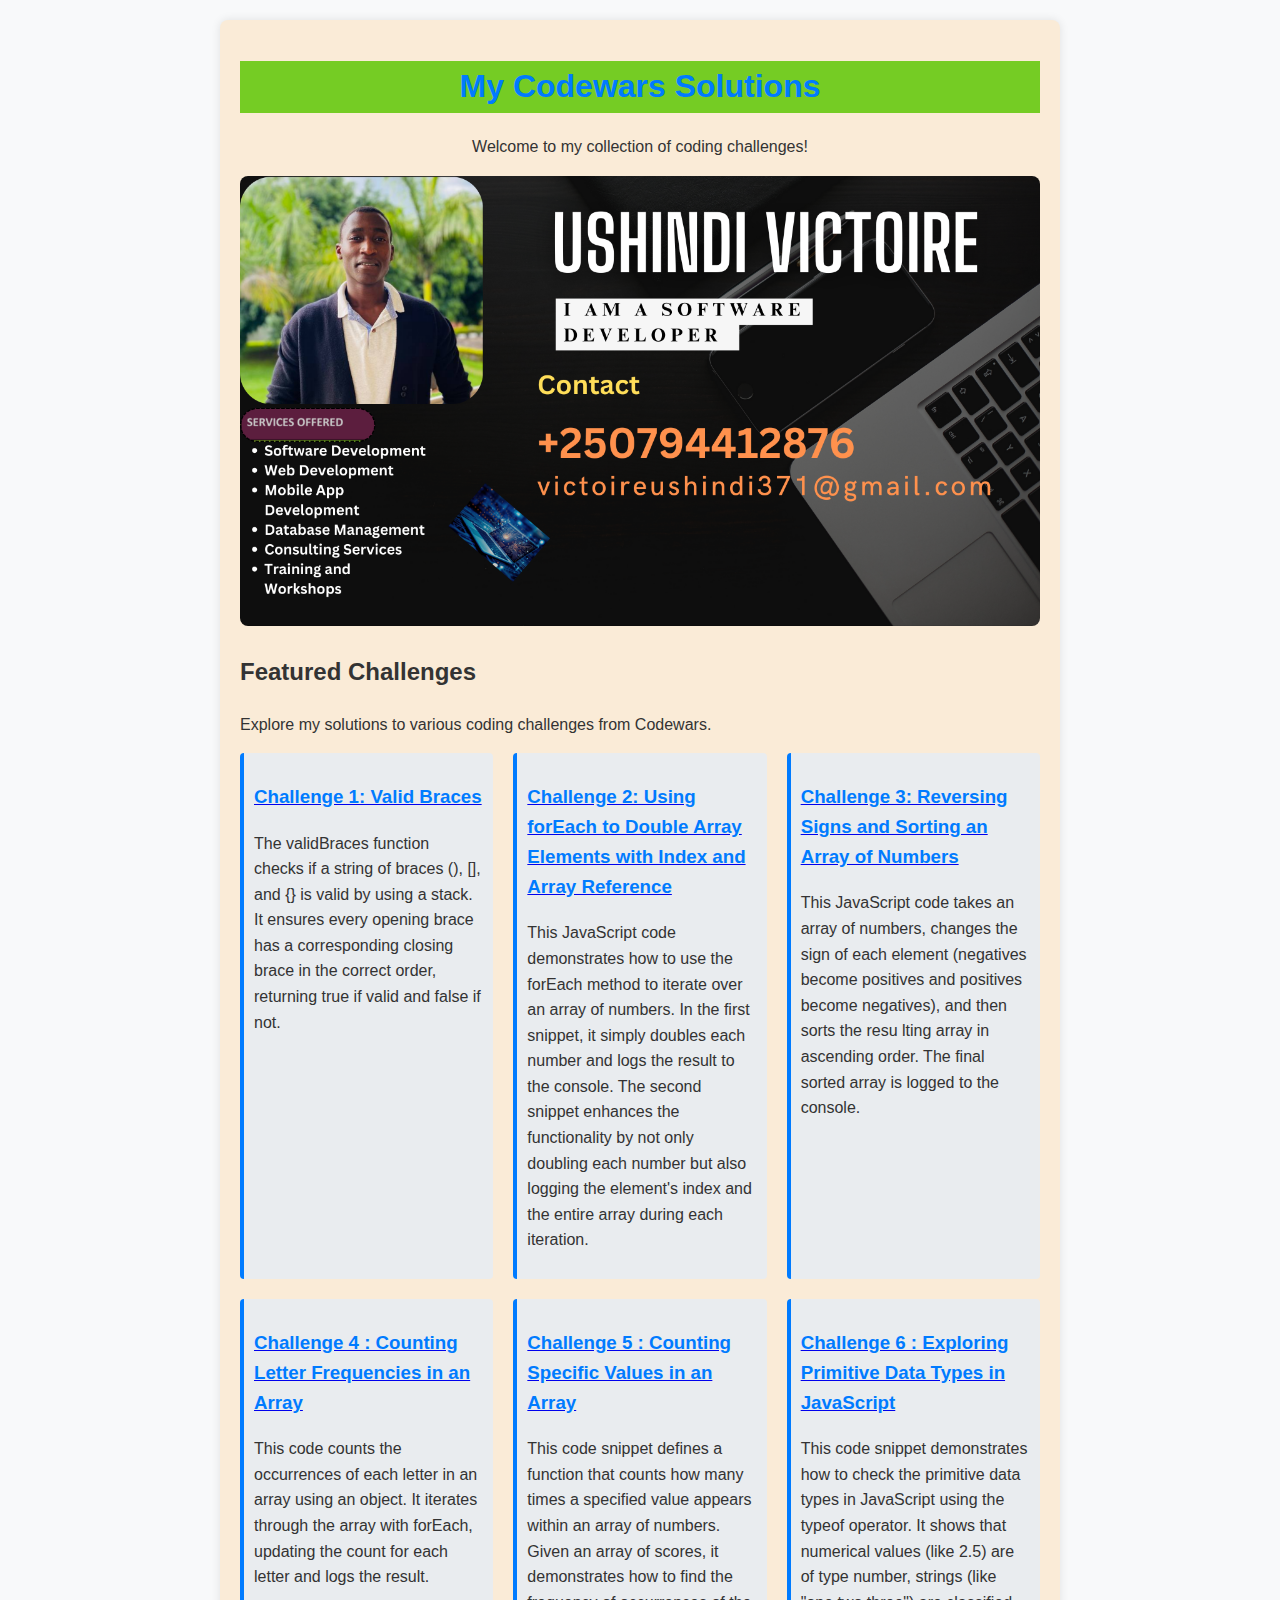
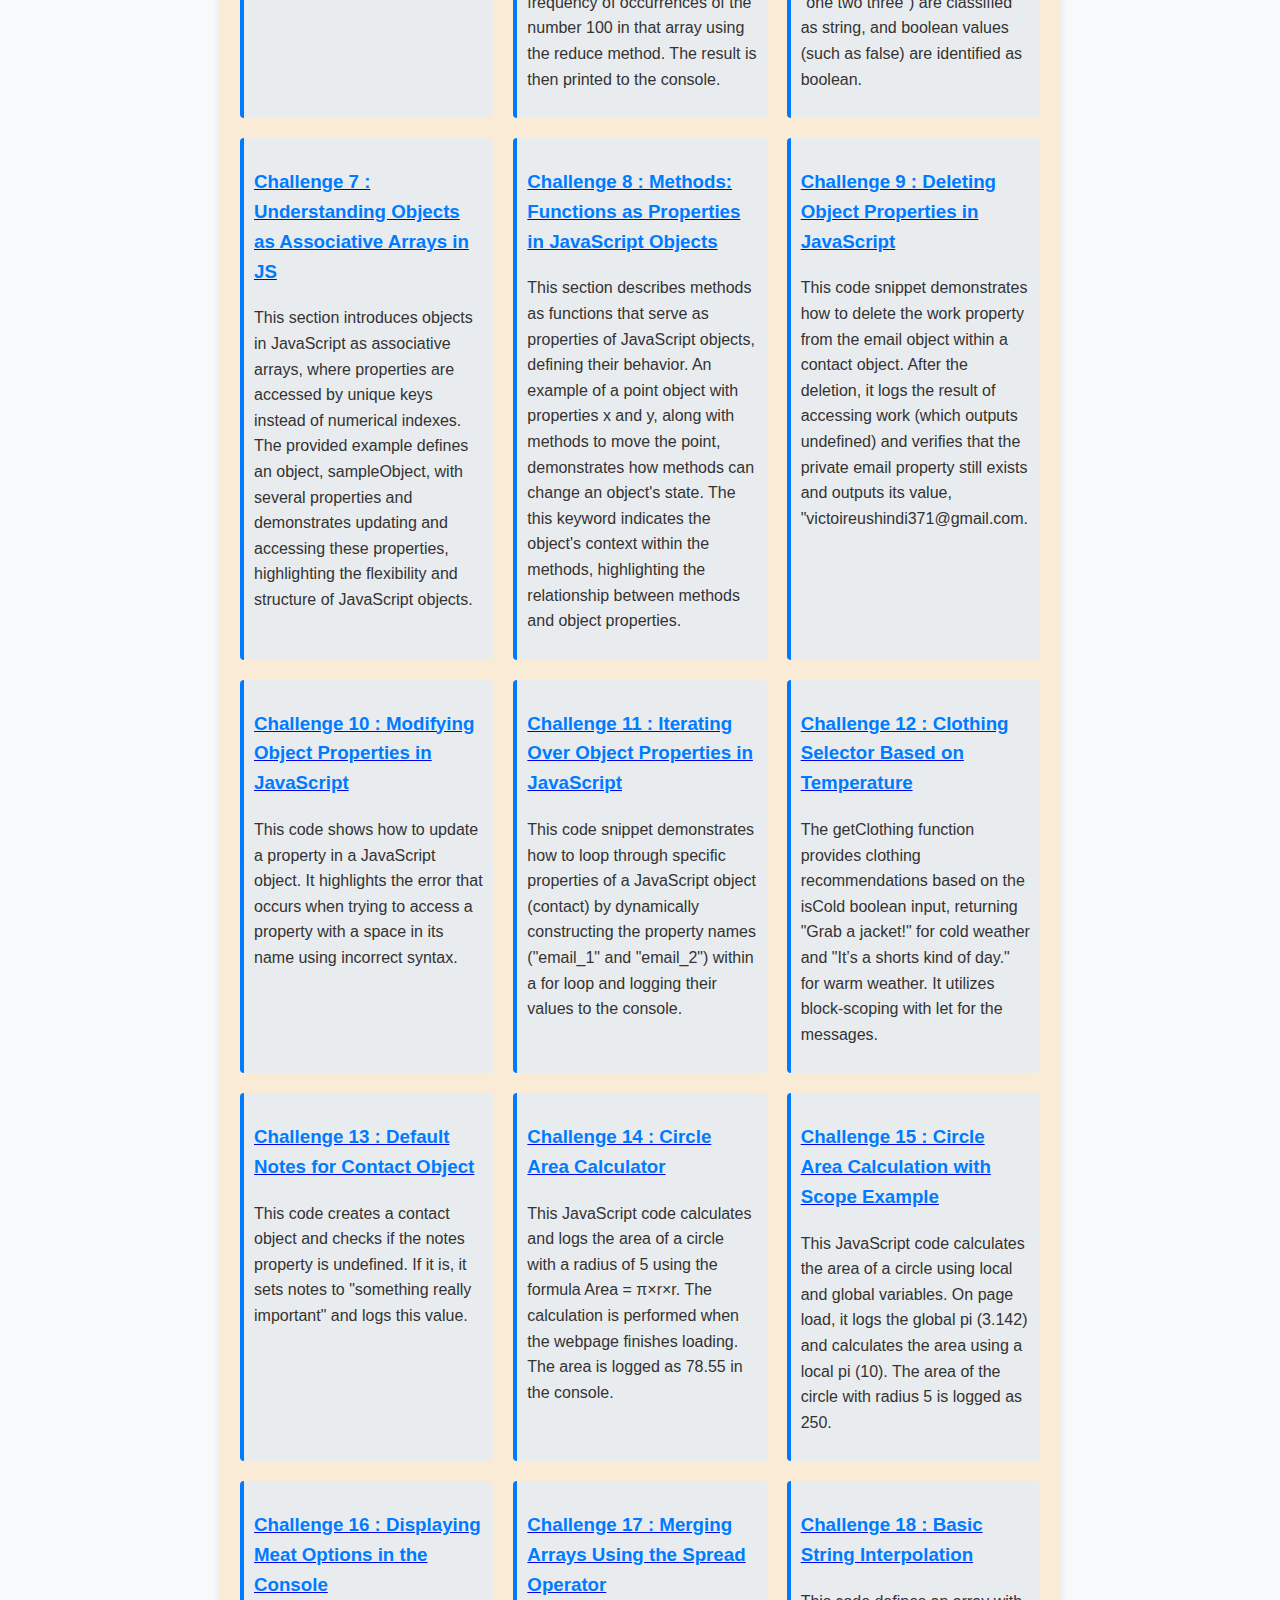
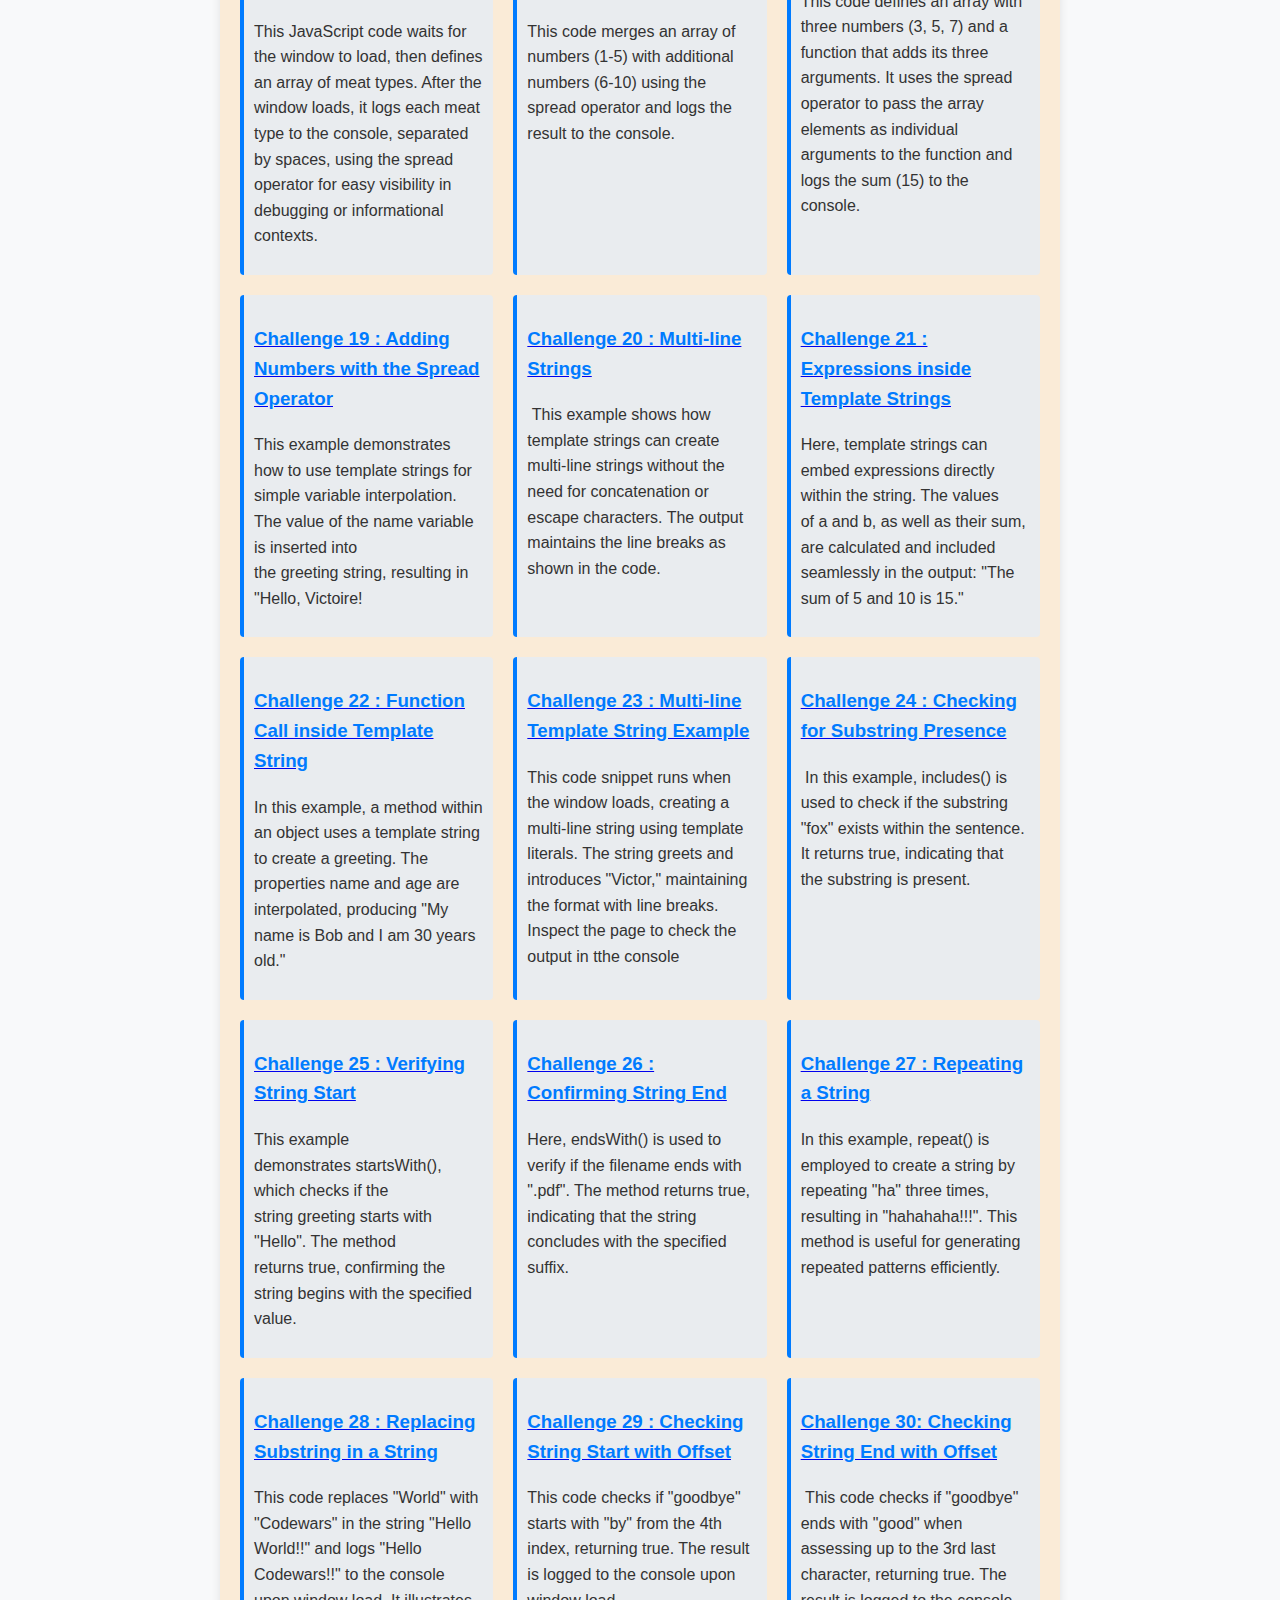
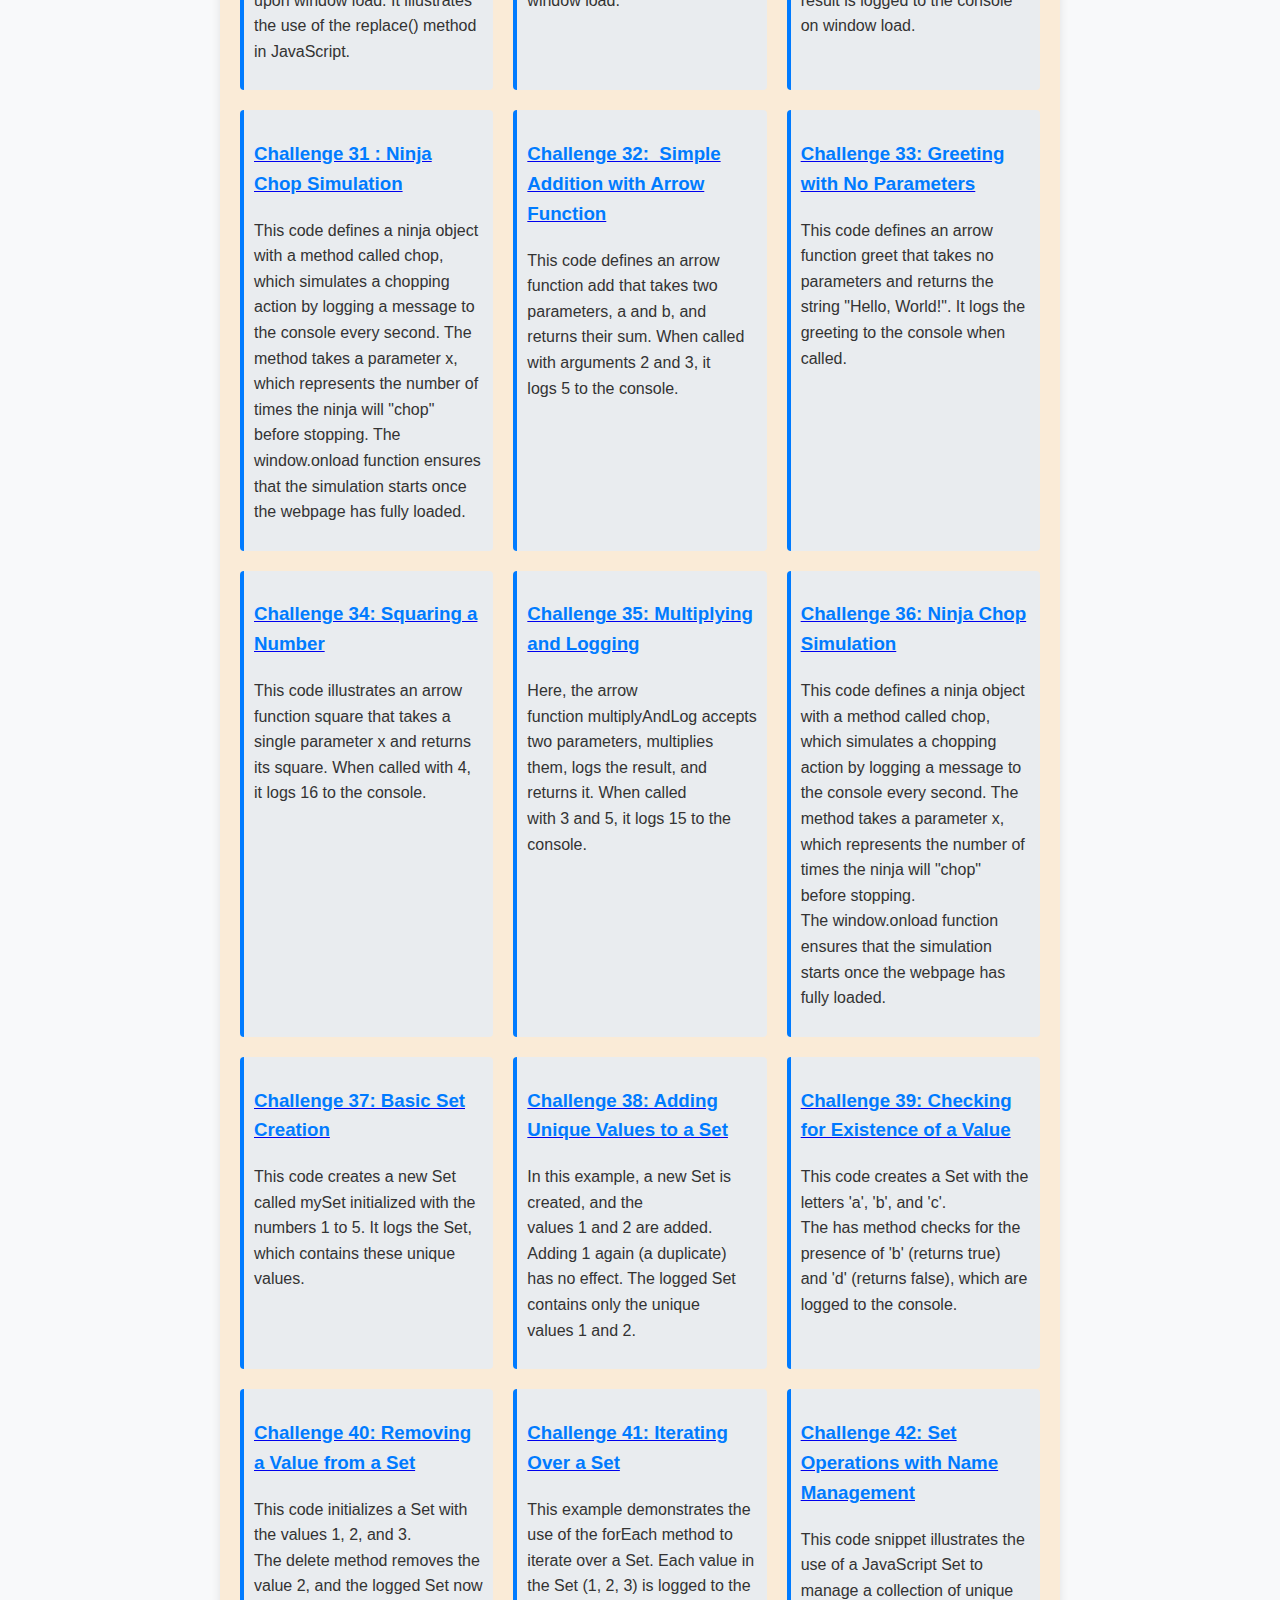
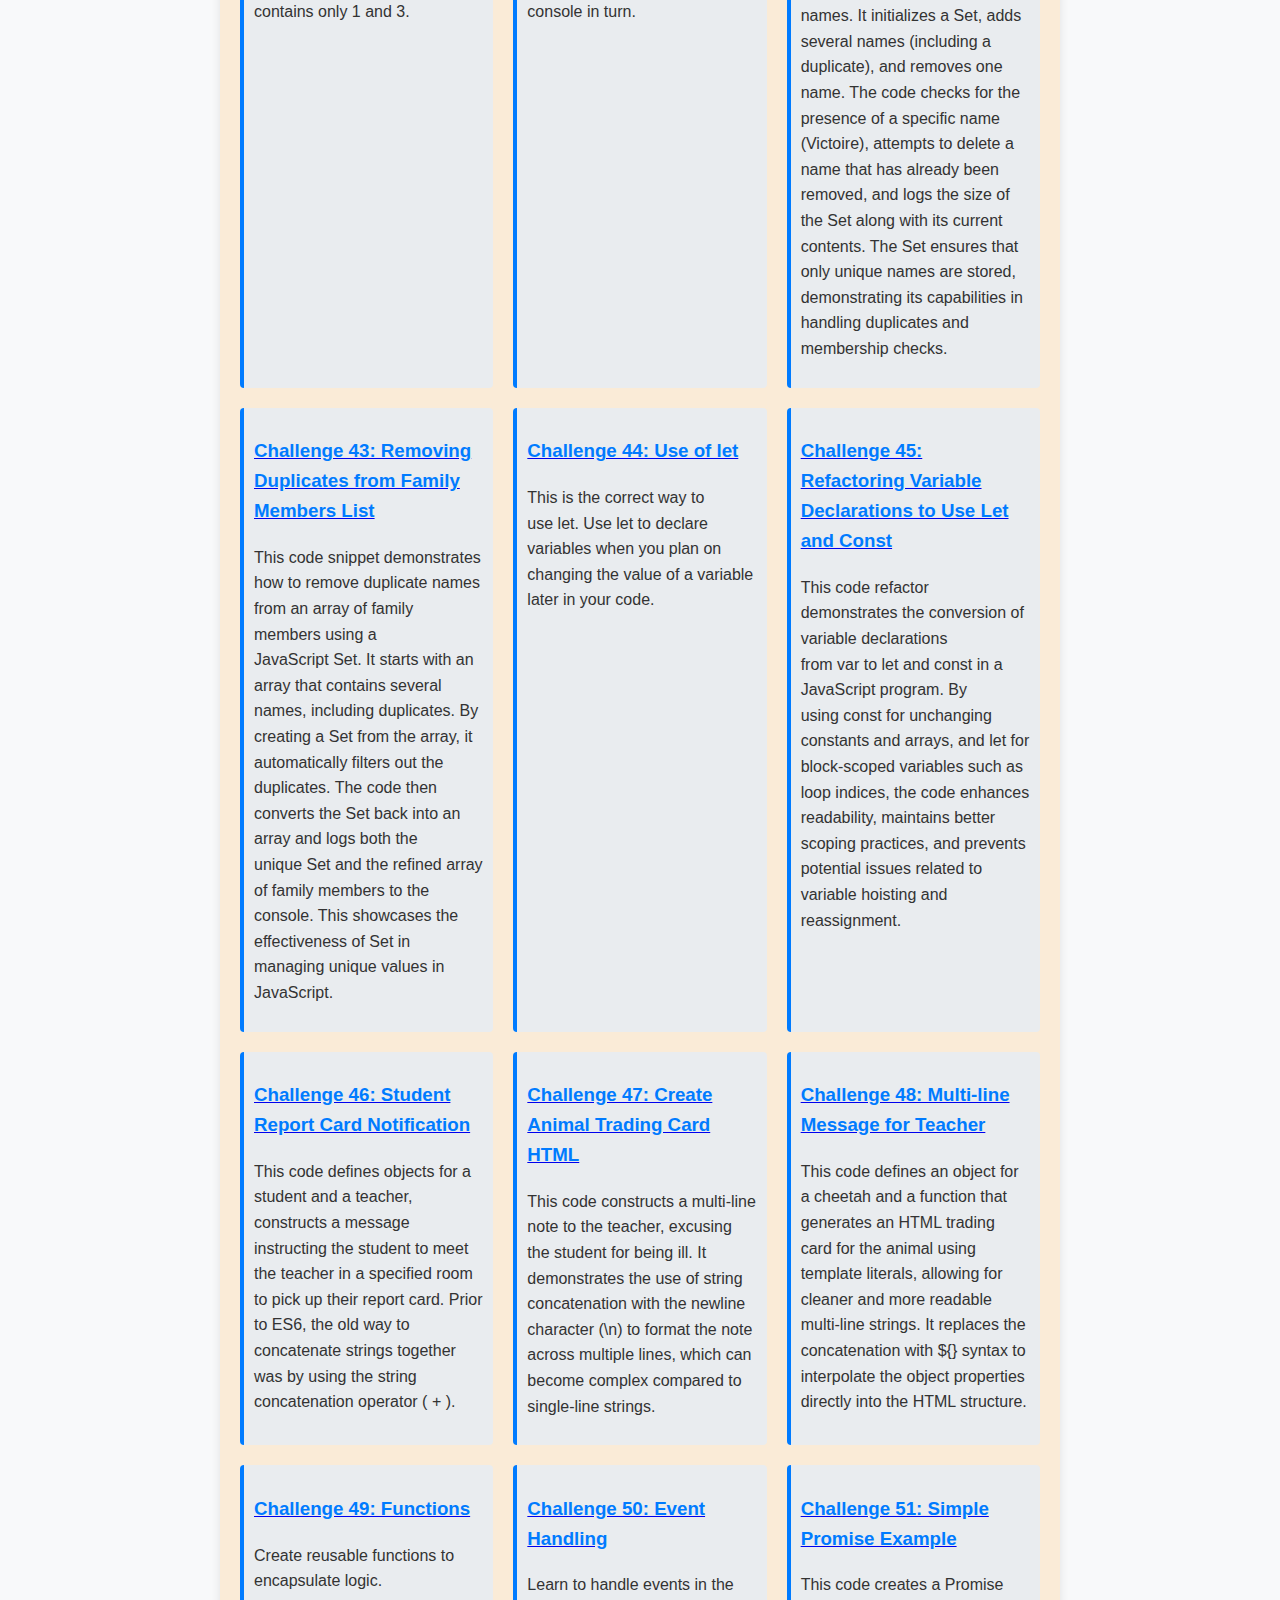
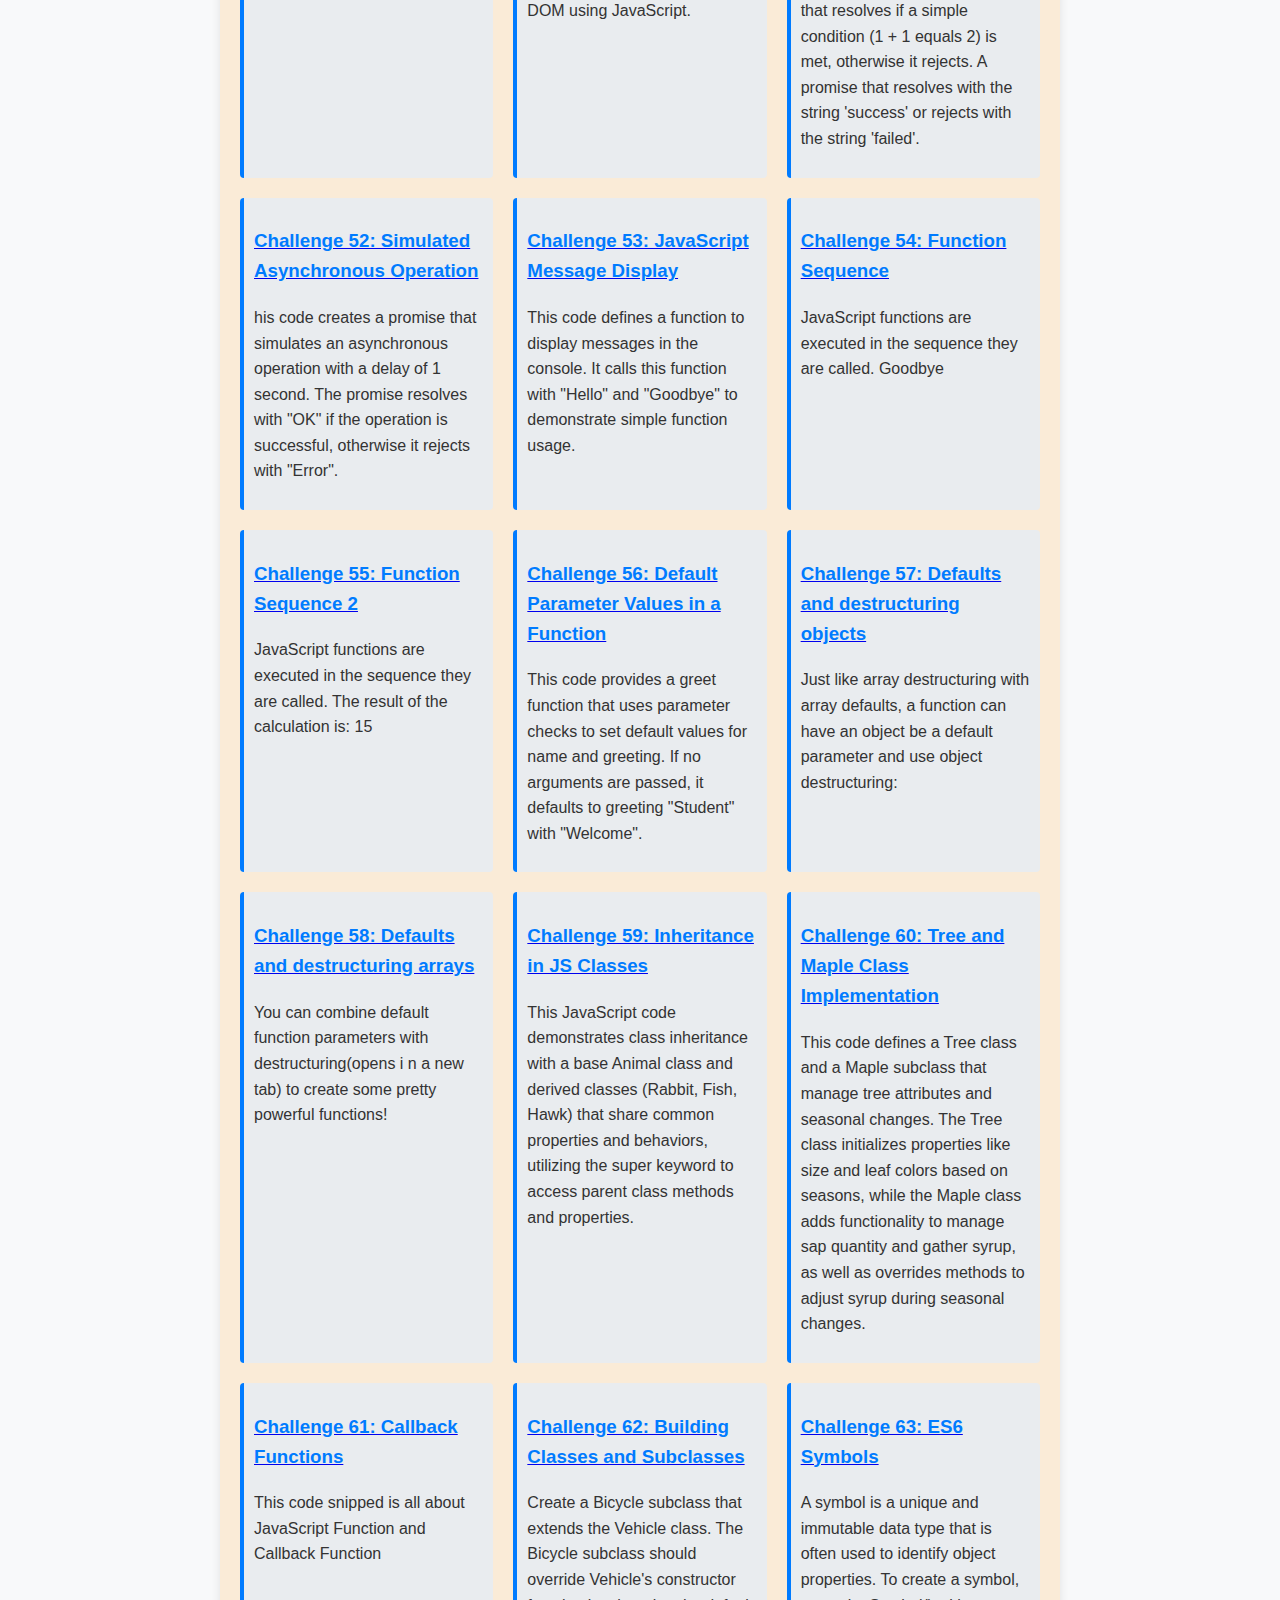
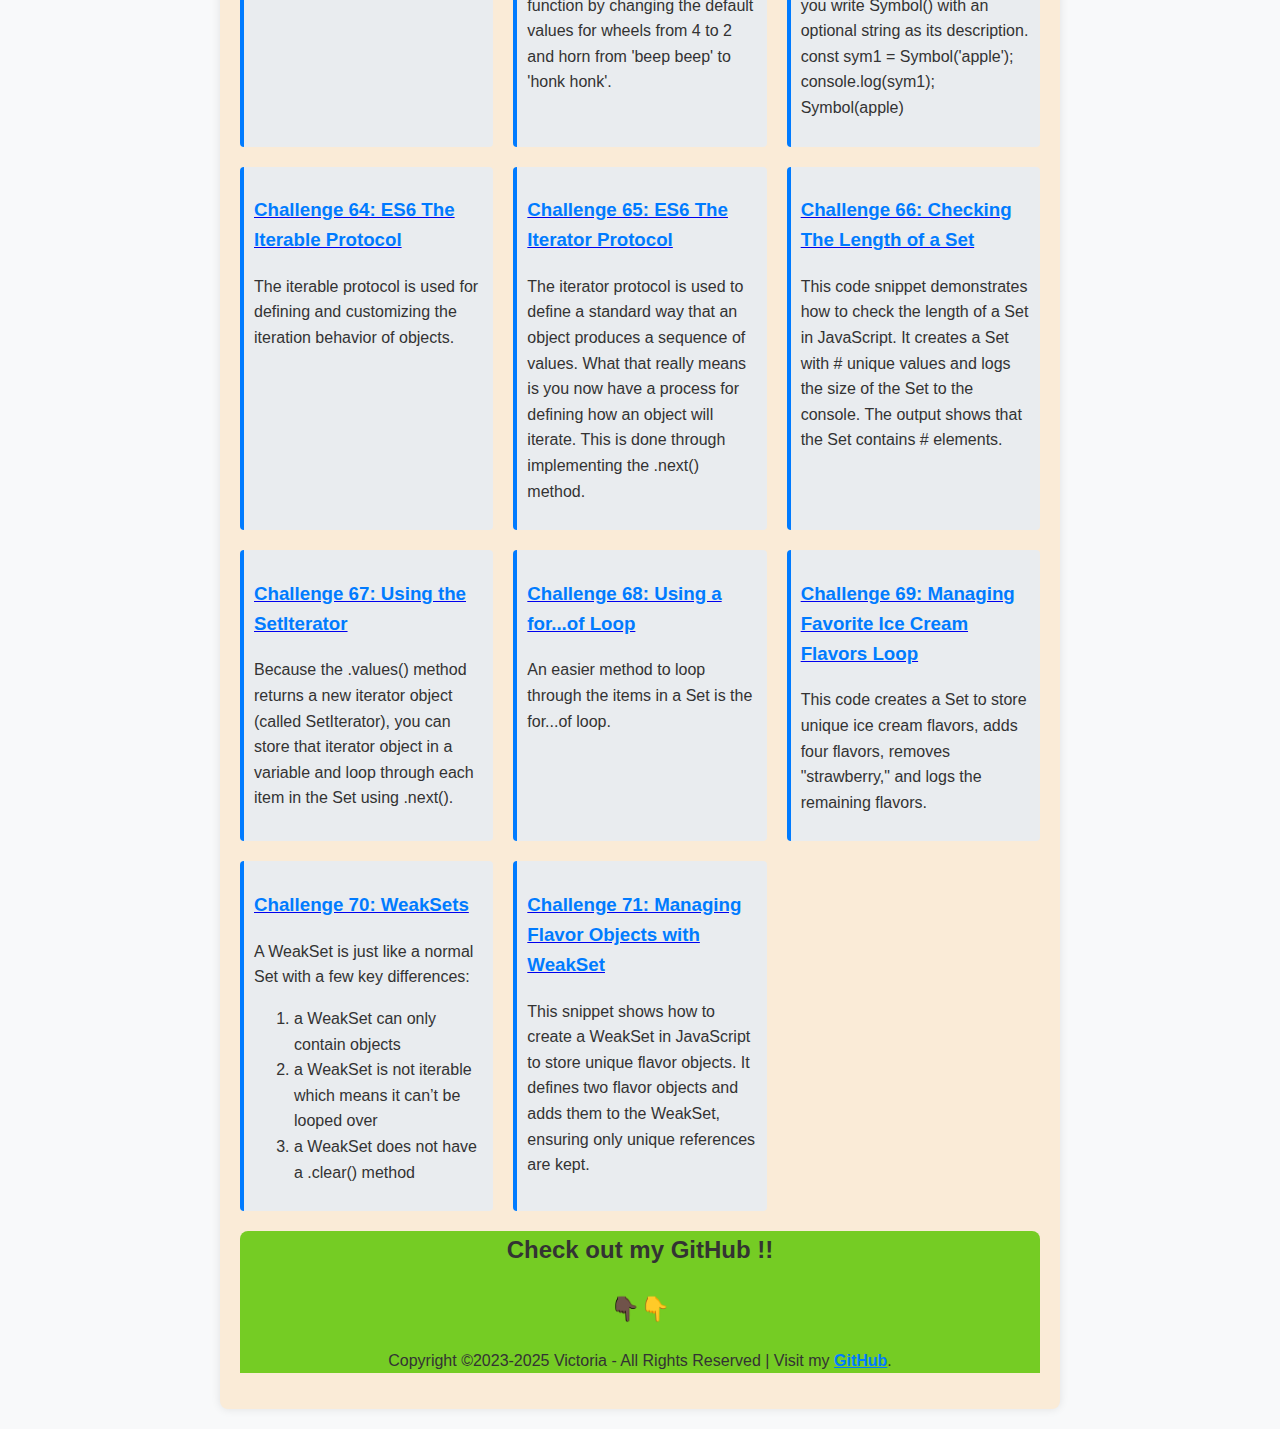
<file: index.html>
<!DOCTYPE html>  
<html lang="en">  
<head>  
    <meta charset="UTF-8">  
    <meta name="viewport" content="width=device-width, initial-scale=1.0">  
    <title>Codewars Challenges</title>  
    <link rel="stylesheet" href="styles.css">
</head>  
<body>  
    <div class="container">  
        <header>  
            <h1>My Codewars Solutions</h1>  
            <p>Welcome to my collection of coding challenges!</p>  
        </header>  

        <section class="hero-image">  
            <img src="img/victoire.png" alt="Coding Image">   
        </section>  

        <section class="content">  
            <h2>Featured Challenges</h2>  
            <p>Explore my solutions to various coding challenges from Codewars.</p>  

            <div class="challenges">  
                <div class="challenge">  
                    <a href="Challenge1.js"><h3>Challenge 1: Valid Braces</h3></a>  
                    <p>The validBraces function checks if a string of braces
                     (), [], and {} is valid by using a stack.
                     It ensures every opening brace has a corresponding closing brace
                      in the correct order, returning true if valid and false if not.
                    </p>  
                </div>  
                <div class="challenge">  
                    <a href="codewarsChallenge2.js"><h3>Challenge 2: Using forEach to Double Array Elements with Index and Array Reference</h3></a>  
                    <p>This JavaScript code demonstrates how to use the forEach 
                    method to iterate over an array of numbers. In the first snippet, 
                    it simply doubles each number and logs the result to the console. 
                    The second snippet enhances the functionality by not only doubling each number
                     but also logging the element's index and the entire array during each iteration.</p>  
                </div>  
                <div class="challenge">  
                    <a href="codewarsChallenge3.js"><h3>Challenge 3: Reversing Signs and Sorting an Array of Numbers</h3></a>  
                    <p>This JavaScript code takes an array of numbers, changes the sign of each element 
                    (negatives become positives and positives become negatives), and then sorts the resu
                    lting array in ascending order. The final sorted array is logged to the console.</p>  
                </div>
                <div class="challenge">  
                    <a href="codewarsChallenge4.js"><h3>Challenge 4 :  Counting Letter Frequencies in an Array</h3></a>  
                    <p>This code counts the occurrences of each letter in an array using an object. It iterates
                     through the array with forEach, updating the count for each letter and logs the result.</p>  
                </div>
                <div class="challenge">  
                    <a href="codewarsChallenge5.js"><h3>Challenge 5 : Counting Specific Values in an Array</h3></a>  
                    <p>This code snippet defines a function that counts how many times a specified value appears
                     within an array of numbers. Given an array of scores, it demonstrates how to find the 
                     frequency of occurrences of the number 100 in that array using the reduce method.
                      The result is then printed to the console.</p>  
                </div> 
                <div class="challenge">  
                    <a href="codewarsChallenge6.js"><h3>Challenge 6 :  Exploring Primitive Data Types in JavaScript </h3></a>  
                    <p>This code snippet demonstrates how to check the primitive data types in JavaScript using
                     the typeof operator. It shows that numerical values (like 2.5) are of type number, 
                     strings (like "one two three") are classified as string,
                    and boolean values (such as false) are identified as boolean. </p>  
                </div> 
                <div class="challenge">  
                    <a href="codewarsChallenge7.js"><h3>Challenge 7 : Understanding Objects as Associative Arrays in JS</h3></a>  
                    <p>This section introduces objects in JavaScript as associative arrays, where properties
                     are accessed by unique keys instead of numerical indexes. The provided example defines
                      an object, sampleObject, with several properties and demonstrates updating and accessing
                       these properties, highlighting the flexibility and structure of JavaScript objects.</p>  
                </div> 
                <div class="challenge">  
                    <a href="codewarsChallenge8.js"><h3>Challenge 8 : Methods: Functions as Properties in JavaScript Objects</h3></a>  
                    <p>This section describes methods as functions that serve as properties of JavaScript objects, defining their behavior.
                     An example of a point object with properties x and y, along with methods to move the point, demonstrates how methods can 
                     change an object's state. The this keyword indicates the object's context within the methods, highlighting the relationship 
                     between methods and object properties.</p>  
                </div> 
                <div class="challenge">  
                    <a href="codewarsChallenge9.js"><h3>Challenge 9 : Deleting Object Properties in JavaScript</h3></a>  
                    <p>This code snippet demonstrates how to delete the work property from the email object within a contact 
                    object. After the deletion, it logs the result of accessing work (which outputs undefined) and verifies that 
                    the private email property still exists and outputs its value, "victoireushindi371@gmail.com.</p>  
                </div>
                <div class="challenge">  
                    <a href="codewarsChallenge10.js"><h3>Challenge 10 :  Modifying Object Properties in JavaScript</h3></a>  
                    <p>This code shows how to update a property in a JavaScript object. It highlights the error that occurs 
                        when trying to access a property with a space in its name using incorrect syntax.</p>  
                </div>
                <div class="challenge">  
                    <a href="codewarsChallenge11.js"><h3>Challenge 11 : Iterating Over Object Properties in JavaScript</h3></a>  
                    <p> This code snippet demonstrates how to loop through specific properties of a JavaScript object (contact) by 
                        dynamically constructing the property names ("email_1" and "email_2") within a for loop and logging their values to the console.</p>  
                </div>
                <div class="challenge">  
                    <a href="codewarsChallenge12.js"><h3>Challenge 12 : Clothing Selector Based on Temperature</h3></a>  
                    <p>The getClothing function provides clothing recommendations based on the isCold boolean input, 
                    returning "Grab a jacket!" for cold weather and "It’s a shorts kind of day."
                     for warm weather. It utilizes block-scoping with let for the messages.</p>  
                </div>
                <div class="challenge">  
                    <a href="codewarsChallenge13.js"><h3>Challenge 13 : Default Notes for Contact Object
                    </h3></a>  
                    <p>This code creates a contact object and checks if the notes property is undefined. If it is, 
                        it sets notes to "something really important" and logs this value.</p>  
                </div>
                <div class="challenge">  
                    <a href="codewarsChallenge14.js"><h3>Challenge 14 : Circle Area Calculator
                    </h3></a>  
                    <p>This JavaScript code calculates and logs the area of a circle with a radius of 5 using the formula 
                        Area = π×r×r. The calculation is performed when the webpage finishes loading. The area is logged as 78.55 in the console.</p>  
                </div>
                <div class="challenge">  
                    <a href="codewarsChallenge15.js"><h3>Challenge 15 : Circle Area Calculation with Scope Example
                    </h3></a>  
                    <p>This JavaScript code calculates the area of a circle using local and global variables. 
                    On page load, it logs the global pi (3.142) and calculates the area using a local pi (10). 
                    The area of the circle with radius 5 is logged as 250.</p>  
                </div>
                <div class="challenge">  
                    <a href="codewarsChallenge16.js"><h3>Challenge 16 :  Displaying Meat Options in the Console
                    </h3></a>  
                    <p>This JavaScript code waits for the window to load, then defines an array of meat types.
                         After the window loads, it logs each meat type to the console, separated by spaces,
                          using the spread operator for easy visibility in debugging or informational contexts.</p>  
                </div>
                <div class="challenge">  
                    <a href="codewarsChallenge17.js"><h3>Challenge 17 : Merging Arrays Using the Spread Operator 
                    </h3></a>  
                    <p>This code merges an array of numbers (1-5) with additional numbers (6-10) using the spread
                     operator and logs the result to the console.</p>  
                </div>
                <div class="challenge">  
                    <a href="codewarsChallenge18.js"><h3>Challenge 18 : Basic String Interpolation 
                    </h3></a>  
                    <p>This code defines an array with three numbers (3, 5, 7) and a function that adds its three arguments.
                     It uses the spread operator to pass the array elements as individual arguments to the function and logs the sum (15) to the console.</p>  
                </div>
                <div class="challenge">  
                    <a href="codewarsChallenge19.js"><h3>Challenge 19 : Adding Numbers with the Spread Operator 
                    </h3></a>  
                    <p>This example demonstrates how to use template strings for simple variable interpolation.
                         The value of the name variable is inserted into the greeting string, resulting in "Hello, Victoire!</p>  
                </div>
                <div class="challenge">  
                    <a href="codewarsChallenge20.js"><h3>Challenge 20 : Multi-line Strings 
                    </h3></a>  
                    <p> This example shows how template strings can create multi-line strings without the need for concatenation or 
                        escape characters. The output maintains the line breaks as shown in the code.</p>  
                </div>
                <div class="challenge">  
                    <a href="codewarsChallenge21.js"><h3>Challenge 21 : Expressions inside Template Strings 
                    </h3></a>  
                    <p>Here, template strings can embed expressions directly within the string. The values of a and b, as well as their sum, are calculated and included seamlessly in the output:
                         "The sum of 5 and 10 is 15."</p>  
                </div>
                <div class="challenge">  
                    <a href="codewarsChallenge22.js"><h3>Challenge 22 : Function Call inside Template String
                    </h3></a>  
                    <p>In this example, a method within an object uses a template string to create a greeting.
                         The properties name and age are interpolated, producing "My name is Bob and I am 30 years old."</p>  
                </div>
                <div class="challenge">  
                    <a href="codewarsChallenge23.js"><h3>Challenge 23 : Multi-line Template String Example
                    </h3></a>  
                    <p>This code snippet runs when the window loads, creating a multi-line string using template literals. The string greets and introduces "Victor,"
                         maintaining the format with line breaks. Inspect the page to check the output in tthe console</p>  
                </div>
                <div class="challenge">  
                    <a href="codewarsChallenge24.js"><h3>Challenge 24 : Checking for Substring Presence
                    </h3></a>  
                    <p> In this example, includes() is used to check if the substring "fox" exists within the sentence. 
                        It returns true, indicating that the substring is present.</p>  
                </div>
                <div class="challenge">  
                    <a href="codewarsChallenge25.js"><h3>Challenge 25 : Verifying String Start
                    </h3></a>  
                    <p>This example demonstrates startsWith(), which checks if the string greeting starts with "Hello".
                         The method returns true, confirming the string begins with the specified value.</p>  
                </div>
                <div class="challenge">  
                    <a href="codewarsChallenge26.js"><h3>Challenge 26 : Confirming String End
                    </h3></a>  
                    <p>Here, endsWith() is used to verify if the filename ends with ".pdf".
                     The method returns true, indicating that the string concludes with the specified suffix.</p>  
                </div>
                <div class="challenge">  
                    <a href="codewarsChallenge27.js"><h3>Challenge 27 : Repeating a String
                    </h3></a>  
                    <p>In this example, repeat() is employed to create a string by repeating "ha" three times, resulting in "hahahaha!!!".
                         This method is useful for generating repeated patterns efficiently.</p>  
                </div>
                <div class="challenge">  
                    <a href="codewarsChallenge28.js"><h3>Challenge 28 : Replacing Substring in a String
                    </h3></a>  
                    <p>This code replaces "World" with "Codewars" in the string "Hello World!!" and logs "Hello Codewars!!" to the console upon window load.
                     It illustrates the use of the replace() method in JavaScript.</p>  
                </div>
                <div class="challenge">  
                    <a href="codewarsChallenge29.js"><h3>Challenge 29 : Checking String Start with Offset
                    </h3></a>  
                    <p>This code checks if "goodbye" starts with "by" from the 4th index, returning true. 
                        The result is logged to the console upon window load.</p>  
                </div>
                <div class="challenge">  
                    <a href="codewarsChallenge30.js"><h3>Challenge 30:  Checking String End with Offset
                    </h3></a>  
                    <p> This code checks if "goodbye" ends with "good" when assessing up to the 3rd last character, returning true.
                     The result is logged to the console on window load.</p>  
                </div>
                <div class="challenge">  
                    <a href="codewarsChallenge31.js"><h3>Challenge 31  : Ninja Chop Simulation
                    </h3></a>  
                    <p>This code defines a ninja object with a method called chop, which simulates a chopping action by 
                    logging a message to the console every second. The method takes a parameter x, which represents the number
                     of times the ninja will "chop" before stopping. The window.onload function ensures that the simulation starts 
                     once the webpage has fully loaded.</p>  
                </div>
                <div class="challenge">  
                    <a href="codewarsChallenge32.js"><h3>Challenge 32:  Simple Addition with Arrow Function 
                    </h3></a>  
                    <p>This code defines an arrow function add that takes two parameters, a and b, and returns their sum. When called with arguments 2 and 3, 
                        it logs 5 to the console.</p>  
                </div>
                <div class="challenge">  
                    <a href="codewarsChallenge33.js"><h3>Challenge 33: Greeting with No Parameters
                    </h3></a>  
                    <p>This code defines an arrow function greet that takes no parameters and returns the string "Hello, World!". 
                        It logs the greeting to the console when called.</p>  
                </div>
                <div class="challenge">  
                    <a href="codewarsChallenge34.js"><h3>Challenge 34: Squaring a Number
                    </h3></a>  
                    <p>This code illustrates an arrow function square that takes a single parameter x and returns its square. When called with 4,
                         it logs 16 to the console.</p>  
                </div>
                <div class="challenge">  
                    <a href="codewarsChallenge35.js"><h3>Challenge 35: Multiplying and Logging
                    </h3></a>  
                    <p>Here, the arrow function multiplyAndLog accepts two parameters, multiplies them, 
                        logs the result, and returns it. When called with 3 and 5, it logs 15 to the console.</p>  
                </div>
                <div class="challenge">  
                    <a href="codewarsChallenge36.js"><h3>Challenge 36:  Ninja Chop Simulation                      
                    </h3></a>  
                    <p>This code defines a ninja object with a method called chop, which simulates a chopping action by logging a message to 
                    the console every second. The method takes a parameter x, which represents the number of times the ninja will "chop" before stopping.
                     The window.onload function ensures that the simulation starts once the webpage has fully loaded.</p>  
                </div>
                <div class="challenge">  
                    <a href="codewarsChallenge37.js"><h3>Challenge 37: Basic Set Creation                     
                    </h3></a>  
                    <p>This code creates a new Set called mySet initialized with the numbers 1 to 5. It logs the Set, which contains these unique values.</p>  
                </div>
                <div class="challenge">  
                    <a href="codewarsChallenge38.js"><h3>Challenge 38: Adding Unique Values to a Set                     
                    </h3></a>  
                    <p>In this example, a new Set is created, and the values 1 and 2 are added. Adding 1 again (a duplicate) has no effect.
                     The logged Set contains only the unique values 1 and 2.</p>  
                </div>
                <div class="challenge">  
                    <a href="codewarsChallenge39.js"><h3>Challenge 39: Checking for Existence of a Value                   
                    </h3></a>  
                    <p>This code creates a Set with the letters 'a', 'b', and 'c'. The has method checks for the presence of 'b' (returns true) and 'd' (returns false),
                         which are logged to the console.</p>  
                </div>
                <div class="challenge">  
                    <a href="codewarsChallenge40.js"><h3>Challenge 40: Removing a Value from a Set                
                    </h3></a>  
                    <p>This code initializes a Set with the values 1, 2, and 3. The delete method removes the value 2, and the logged Set now contains only 1 and 3.</p>  
                </div>
                <div class="challenge">  
                    <a href="codewarsChallenge41.js"><h3>Challenge 41: Iterating Over a Set              
                    </h3></a>  
                    <p>This example demonstrates the use of the forEach method to iterate over a Set. 
                        Each value in the Set (1, 2, 3) is logged to the console in turn.</p>  
                </div>
                <div class="challenge">  
                    <a href="codewarsChallenge42.js"><h3>Challenge 42: Set Operations with Name Management        
                    </h3></a>  
                    <p>This code snippet illustrates the use of a JavaScript Set to manage a collection of unique names. It initializes a Set, adds several names (including a duplicate), and removes one name. The code checks for the presence of a specific name (Victoire), attempts to delete a name that has already been removed, and logs the size of the Set along with its current contents. The Set ensures that only unique names are stored, demonstrating its capabilities in handling duplicates and membership checks.</p>  
                </div>
                <div class="challenge">  
                    <a href="codewarsChallenge43.js"><h3>Challenge 43: Removing Duplicates from Family Members List
                    </h3></a>  
                    <p>This code snippet demonstrates how to remove duplicate names from an array of family members using a JavaScript Set. It starts with an array that contains several names, including duplicates. By creating a Set from the array, it automatically filters out the duplicates. The code then converts the Set back into an array and logs both the unique Set and the refined array of family members to the console. This showcases the effectiveness of Set in managing unique values in JavaScript.</p>  
                </div>
                <div class="challenge">  
                    <a href="codewarsChallenge44.js"><h3>Challenge 44: Use of let
                    </h3></a>  
                    <p>This is the correct way to use let. Use let to declare variables when you plan on changing the value of a variable later in your code.</p>  
                </div>
                <div class="challenge">  
                    <a href="codewarsChallenge45.js"><h3>Challenge 45: Refactoring Variable Declarations to Use Let and Const
                    </h3></a>  
                    <p>This code refactor demonstrates the conversion of variable declarations from var to let and const in a JavaScript program. By using const for unchanging constants and arrays, and let for block-scoped variables such as loop indices, the code enhances readability, maintains better scoping practices, and prevents potential issues related to variable hoisting and reassignment.</p>  
                </div>
                <div class="challenge">  
                    <a href="codewarsChallenge46.js"><h3>Challenge 46: Student Report Card Notification
                    </h3></a>  
                    <p>This code defines objects for a student and a teacher, constructs a message instructing the student to meet the teacher in a specified room to pick up their report card. Prior to ES6, the old way to concatenate strings together was by using the string concatenation operator ( + ).</p>  
                </div>
                <div class="challenge">  
                    <a href="codewarsChallenge47.js"><h3>Challenge 47: Create Animal Trading Card HTML
                    </h3></a>  
                    <p>This code constructs a multi-line note to the teacher, excusing the student for being ill. It demonstrates the use of string concatenation with the newline character (\n) to format the note across multiple lines, which can become complex compared to single-line strings.</p>  
                </div>
                <div class="challenge">  
                    <a href="codewarsChallenge48.js"><h3>Challenge 48: Multi-line Message for Teacher 
                    </h3></a>  
                    <p>This code defines an object for a cheetah and a function that generates an HTML trading card for the animal using template literals, allowing for cleaner and more readable multi-line strings. It replaces the concatenation with ${} syntax to interpolate the object properties directly into the HTML structure.</p>  
                </div>
                <div class="challenge">  
                    <a href="codewarsChallenge49.js"><h3>Challenge 49: Functions 
                    </h3></a>  
                    <p>Create reusable functions to encapsulate logic.</p>  
                </div>
                <div class="challenge">  
                    <a href="codewarsChallenge50.html"><h3>Challenge 50: Event Handling 
                    </h3></a>  
                    <p> Learn to handle events in the DOM using JavaScript.</p>  
                </div>
                <div class="challenge">  
                    <a href="codewarsChallenge51.html"><h3>Challenge 51: Simple Promise Example
                    </h3></a>  
                    <p>This code creates a Promise that resolves if a simple condition (1 + 1 equals 2) is met, otherwise it rejects.
                        A promise that resolves with the string 'success' or rejects with the string 'failed'.
                    </p>  
                </div>
                <div class="challenge">  
                    <a href="codewarsChallenge52.html"><h3>Challenge 52: Simulated Asynchronous Operation
                    </h3></a>  
                    <p>his code creates a promise that simulates an asynchronous operation with a delay of 1 second. 
                     The promise resolves with "OK" if the operation is successful, otherwise it rejects with "Error".
                    </p>  
                </div>
                <div class="challenge">  
                    <a href="codewarsChallenge53.html"><h3>Challenge 53: JavaScript Message Display
                    </h3></a>  
                    <p>This code defines a function to display messages in the console. It calls this function with "Hello" and "Goodbye" to demonstrate simple function usage.
                    </p>  
                </div>
                <div class="challenge">  
                    <a href="codewarsChallenge54.html"><h3>Challenge 54: Function Sequence
                    </h3></a>  
                    <p>JavaScript functions are executed in the sequence they are called.
                        Goodbye
                    </p>  
                </div>
                <div class="challenge">  
                    <a href="codewarsChallenge55.html"><h3>Challenge 55: Function Sequence 2
                    </h3></a>  
                    <p>JavaScript functions are executed in the sequence they are called.
                        The result of the calculation is: 15
                    </p>  
                </div>
                <div class="challenge">  
                    <a href="codewarsChallenge56.js"><h3>Challenge 56: Default Parameter Values in a Function
                    </h3></a>  
                    <p>This code provides a greet function that uses parameter checks to set default values for name and greeting. If no arguments are passed, it defaults to greeting "Student" with "Welcome".
                    </p>  
                </div>
                <div class="challenge">  
                    <a href="codewarsChallenge57.js"><h3>Challenge 57: Defaults and destructuring objects
                    </h3></a>  
                    <p>Just like array destructuring with array defaults, a function can have an object be a default parameter and use object destructuring:
                    </p>  
                </div>
                <div class="challenge">  
                    <a href="codewarsChallenge58.js"><h3>Challenge 58: Defaults and destructuring arrays
                    </h3></a>  
                    <p>You can combine default function parameters with destructuring(opens i n a new tab) to create some pretty powerful functions!
                    </p>  
                </div>
                <div class="challenge">  
                    <a href="codewarsChallenge59.js"><h3>Challenge 59: Inheritance in JS Classes

                    </h3></a>  
                    <p>This JavaScript code demonstrates class inheritance with a base Animal class and derived classes (Rabbit, Fish, Hawk) that share common properties and behaviors, utilizing the super keyword to access parent class methods and properties.
                    </p>  
                </div>
                <div class="challenge">  
                    <a href="codewarsChallenge60.js"><h3>Challenge 60: Tree and Maple Class Implementation

                    </h3></a>  
                    <p>This code defines a Tree class and a Maple subclass that manage tree attributes and seasonal changes. The Tree class initializes properties like size and leaf colors based on seasons, while the Maple class adds functionality to manage sap quantity and gather syrup, as well as overrides methods to adjust syrup during seasonal changes.</p>  
                </div>
                <div class="challenge">  
                    <a href="codewarsChallenge61.html"><h3>Challenge 61: Callback Functions

                    </h3></a>  
                    <p>This code snipped is all about JavaScript Function and Callback Function</p>  
                </div>
                <div class="challenge">  
                    <a href="codewarsChallenge62.js"><h3>Challenge 62: Building Classes and Subclasses 

                    </h3></a>  
                    <p>Create a Bicycle subclass that extends the Vehicle class. The Bicycle subclass should override Vehicle's constructor function by changing the default values for wheels from 4 to 2 and horn from 'beep beep' to 'honk honk'.</p>  
                </div>
                <div class="challenge">  
                    <a href="codewarsChallenge63.js"><h3>Challenge 63: ES6 Symbols

                    </h3></a>  
                    <p>A symbol is a unique and immutable data type that is often used to identify object properties.

                        To create a symbol, you write Symbol() with an optional string as its description.
                        
                        const sym1 = Symbol('apple');
                        console.log(sym1);
                        Symbol(apple)</p>  
                </div>
                <div class="challenge">  
                    <a href="codewarsChallenge64.js"><h3>Challenge 64: ES6 The Iterable Protocol

                    </h3></a>  
                    <p>The iterable protocol is used for defining and customizing the iteration behavior of objects.</p>  
                </div>
                <div class="challenge">  
                <a href="codewarsChallenge65.js"><h3>Challenge 65: ES6 The Iterator Protocol

                </h3></a>  
                <p>The iterator protocol is used to define a standard way that an object produces a sequence of values. What that really means is you now have a process for defining how an object will iterate. This is done through implementing the .next() method.</p>  
                </div>
                <div class="challenge">  
                <a href="codewarsChallenge66.js"><h3>Challenge 66: Checking The Length of a Set

                </h3></a>  
                <p>
                This code snippet demonstrates how to check the length of a Set in JavaScript. It creates a Set with # unique values and logs the size of the Set to the console. The output shows that the Set contains # elements.
                </p>  
                </div>
                <div class="challenge">  
                <a href="codewarsChallenge67.js"><h3>Challenge 67: Using the SetIterator

                </h3></a>  
                <p>
                Because the .values() method returns a new iterator object (called SetIterator), you can store that iterator object in a variable and loop through each item in the Set using .next(). 
                </p>  
                </div>
                <div class="challenge">  
                <a href="codewarsChallenge68.js"><h3>Challenge 68: Using a for...of Loop

                </h3></a>  
                <p>
                    An easier method to loop through the items in a Set is the for...of loop.
                </p>  
                </div>
                <div class="challenge">  
                    <a href="codewarsChallenge69.js"><h3>Challenge 69: Managing Favorite Ice Cream Flavors Loop
    
                    </h3></a>  
                    <p>
                        This code creates a Set to store unique ice cream flavors, adds four flavors, removes "strawberry," and logs the remaining flavors.
                    </p>  
                </div>
                <div class="challenge">  
                    <a href="codewarsChallenge70.js"><h3>Challenge 70: WeakSets
    
                    </h3></a>  
                    <p>
                        A WeakSet is just like a normal Set with a few key differences:
                        <ol><li>a WeakSet can only contain objects</li>
                            <li>a WeakSet is not iterable which means it can’t be looped over</li>
                            <li>a WeakSet does not have a .clear() method</li>
                    
                    </ol>
                    </p>  
                </div>
                <div class="challenge">  
                    <a href="codewarsChallenge71.js"><h3>Challenge 71: Managing Flavor Objects with WeakSet
    
                    </h3></a>  
                    <p>
                       This snippet shows how to create a WeakSet in JavaScript to store unique flavor objects. 
                       It defines two flavor objects and adds them to the WeakSet, ensuring only unique references are kept.
                    </p>  
                </div>



                <!-- Add more challenge blocks as needed -->
            </div>  
        </section>  

        <footer>  
            <h2>Check out my GitHub !!</h2>
            <h2>👇🏿👇</h2>  
            <p>Copyright &copy;2023-2025 Victoria  - All Rights Reserved | Visit my <a href="https://github.com/ub-victor" target="_blank">GitHub</a>.</p>   
        </footer>  
    </div>  

    <!-- JavaScript files -->  
    <script src="Challenge1.js"></script>  
    <script src="codewarsChallenge2.js"></script>  
    <script src="codewarsChallenge3.js"></script>
    <script src="codewarsChallenge4.js"></script>
    <script src="codewarsChallenge5.js"></script>
    <script src="codewarsChallenge6.js"></script>
    <script src="codewarsChallenge7.js"></script> 
    <script src="codewarsChallenge8.js"></script>
    <script src="codewarsChallenge9.js"></script>  
    <script src="codewarsChallenge10.js"></script>
    <script src="codewarsChallenge11.js"></script>
    <script src="codewarsChallenge12.js"></script> 
    <script src="codewarsChallenge13.js"></script>
    <script src="codewarsChallenge14.js"></script>
    <script src="codewarsChallenge15.js"></script>
    <script src="codewarsChallenge16.js"></script>
    <script src="codewarsChallenge17.js"></script>
    <script src="codewarsChallenge18.js"></script>
    <script src="codewarsChallenge19.js"></script>
    <script src="codewarsChallenge20.js"></script>
    <script src="codewarsChallenge21.js"></script>
    <script src="codewarsChallenge22.js"></script>
    <script src="codewarsChallenge23.js"></script>
    <script src="codewarsChallenge24.js"></script>
    <script src="codewarsChallenge25.js"></script>
    <script src="codewarsChallenge26.js"></script>
    <script src="codewarsChallenge27.js"></script>
    <script src="codewarsChallenge28.js"></script>
    <script src="codewarsChallenge29.js"></script>
    <script src="codewarsChallenge30.js"></script>
    <script src="codewarsChallenge31.js"></script>
    <script src="codewarsChallenge32.js"></script>
    <script src="codewarsChallenge33.js"></script>
    <script src="codewarsChallenge34.js"></script>
    <script src="codewarsChallenge35.js"></script>
    <script src="codewarsChallenge36.js"></script>
    <script src="codewarsChallenge37.js"></script>
    <script src="codewarsChallenge38.js"></script>
    <script src="codewarsChallenge39.js"></script>
    <script src="codewarsChallenge40.js"></script>
    <script src="codewarsChallenge41.js"></script>
    <script src="codewarsChallenge42.js"></script>
    <script src="codewarsChallenge43.js"></script>
    <script src="codewarsChallenge44.js"></script>
    <script src="codewarsChallenge45.js"></script>
    <script src="codewarsChallenge46.js"></script>
    <script src="codewarsChallenge47.js"></script>
    <script src="codewarsChallenge48.js"></script>
    <script src="codewarsChallenge49.js"></script>
    <script src="codewarsChallenge50.html"></script>
    <script src="codewarsChallenge51.js"></script>
    <script src="codewarsChallenge52.js"></script>
    <script src="codewarsChallenge53.js"></script>
    <script src="codewarsChallenge54.html"></script>
    <script src="codewarsChallenge55.html"></script>
    <script src="codewarsChallenge56.js"></script>
    <script src="codewarsChallenge57.js"></script>
    <script src="codewarsChallenge58.js"></script>
    <script src="codewarsChallenge59.js"></script>
    <script src="codewarsChallenge60.js"></script>
    <script src="codewarsChallenge61.html"></script>
    <script src="codewarsChallenge62.js"></script>
    <script src="codewarsChallenge63.js"></script>
    <script src="codewarsChallenge64.js"></script>
    <script src="codewarsChallenge65.js"></script>
    <script src="codewarsChallenge66.js"></script>
    <script src="codewarsChallenge67.js"></script>
    <script src="codewarsChallenge68.js"></script>
    <script src="codewarsChallenge69.js"></script>
    <script src="codewarsChallenge70.js"></script>
    <script src="codewarsChallenge71.js"></script>


 
    <!-- Add more script tags as needed -->
</body>  
</html>
</file>
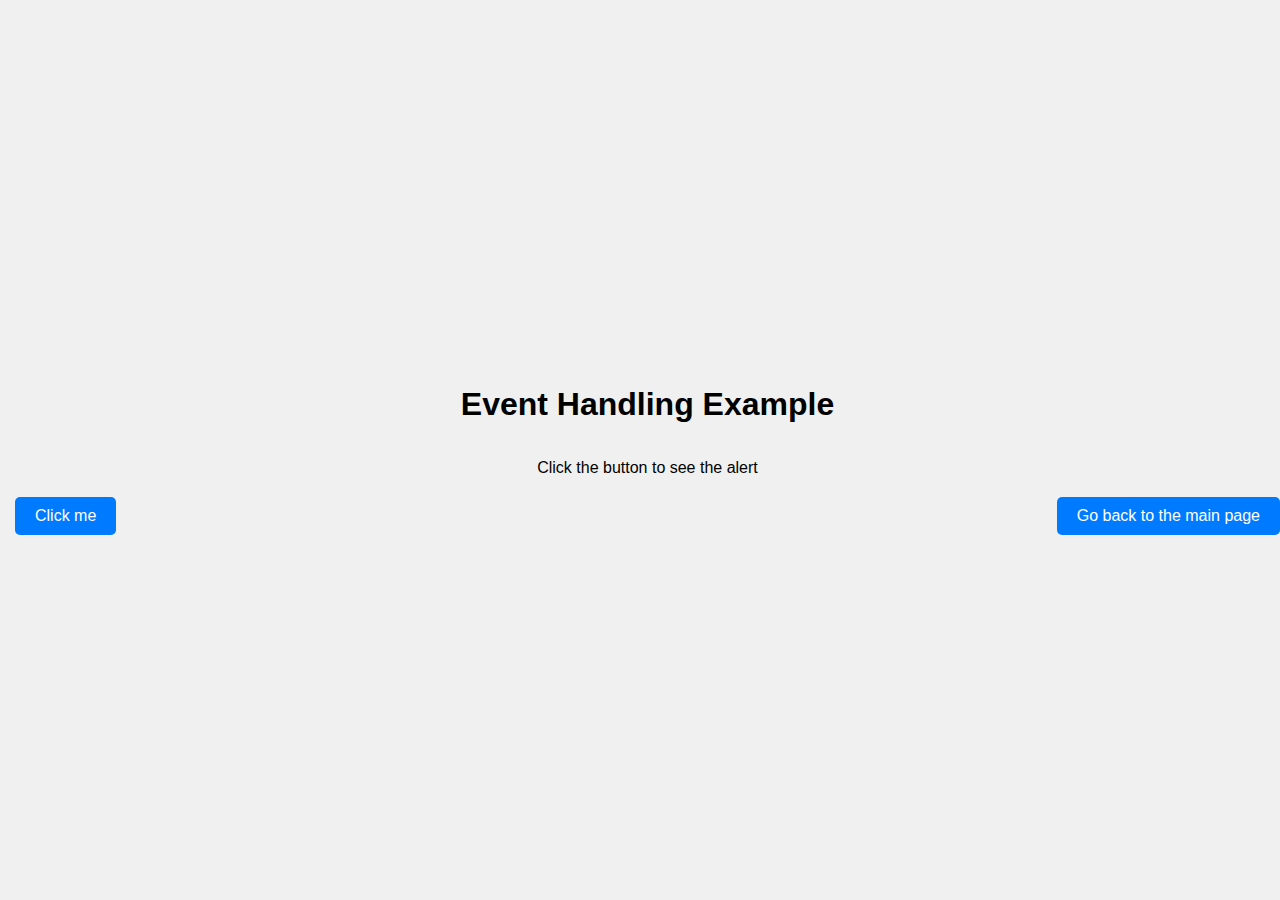
<file: codewarsChallenge49.html>
<!DOCTYPE html>  
<html lang="en">  
<head>  
    <meta charset="UTF-8">  
    <meta name="viewport" content="width=device-width, initial-scale=1.0">  
    <title>Event Handling Example</title>  
    <style>  
        body {  
            display: flex;  
            flex-direction: column;  
            align-items: center;  
            justify-content: center;  
            min-height: 100vh;  
            margin: 0;
            margin-left: 15px;  
            font-family: Arial, sans-serif;  
            background-color: #f0f0f0;  
        }  
        h1 {  
            margin-bottom: 20px;  
        }  
        p {  
            margin-bottom: 20px;  
        }  
        .button-container {  
            display: flex;  
            justify-content: space-between;  
            width: 100%;  
            padding: 0 20px;  
        }  
        button {  
            padding: 10px 20px;  
            font-size: 16px;  
            color: white;  
            background-color: #007bff;  
            border: none;  
            border-radius: 5px;  
            cursor: pointer;  
            transition: background-color 0.3s ease;  
        }  
        button:hover {  
            background-color: #0056b3;  
        }  
        a {  
            text-decoration: none;  
            color: white;  
        }  
    </style>  
</head>  
<body>  
    <h1>Event Handling Example</h1>  
    <p>Click the button to see the alert</p>  
    
    <div class="button-container">  
        <button id="myButton">Click me</button>  
        <button><a href="index.html">Go back to the main page</a></button>  
    </div>  
    
    <script>  
        const button = document.getElementById('myButton');  
        button.addEventListener('click', () =>   
            alert('Button was clicked!'));  
    </script>  
</body>  
</html>
</file>
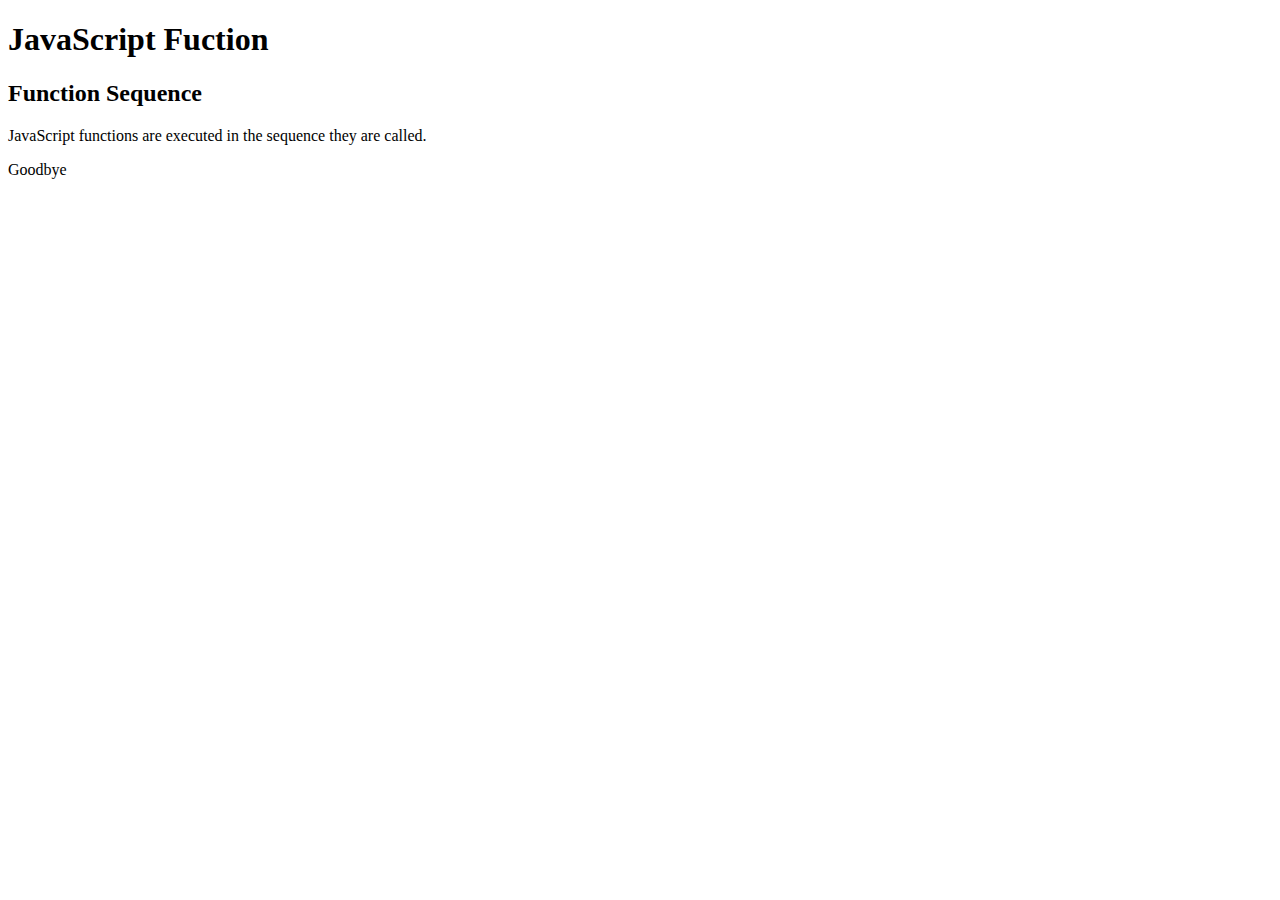
<file: codewarsChallenge54.html>
<!DOCTYPE html>
<html lang="en">
<head>
    <meta charset="UTF-8">
    <meta name="viewport" content="width=device-width, initial-scale=1.0">
    <title>JavaScript Function</title>
</head>
<body>
    <h1>JavaScript Fuction</h1>
    <h2>Function Sequence</h2>
    <p>JavaScript functions are executed in the sequence they are called.</p>
    <p id="demo"></p>

    <script>
        function  myDisplayer(some){
            document.getElementById("demo").innerHTML = some;
            //  document.getElementById("demo").innerHTML += some + "<br>"; // Append the text 
            
            /*The use of += in document.getElementById("demo").innerHTML += some + "<br>"; allows you to append content instead of replacing it, ensuring both messages are displayed sequentially.*/ 
        }
        function myFirst(){
            myDisplayer("Hello");
        }
        function mySecond(){
            myDisplayer("Goodbye");
        }
        myFirst();
        mySecond();
    </script>
</body>
</html>
</file>
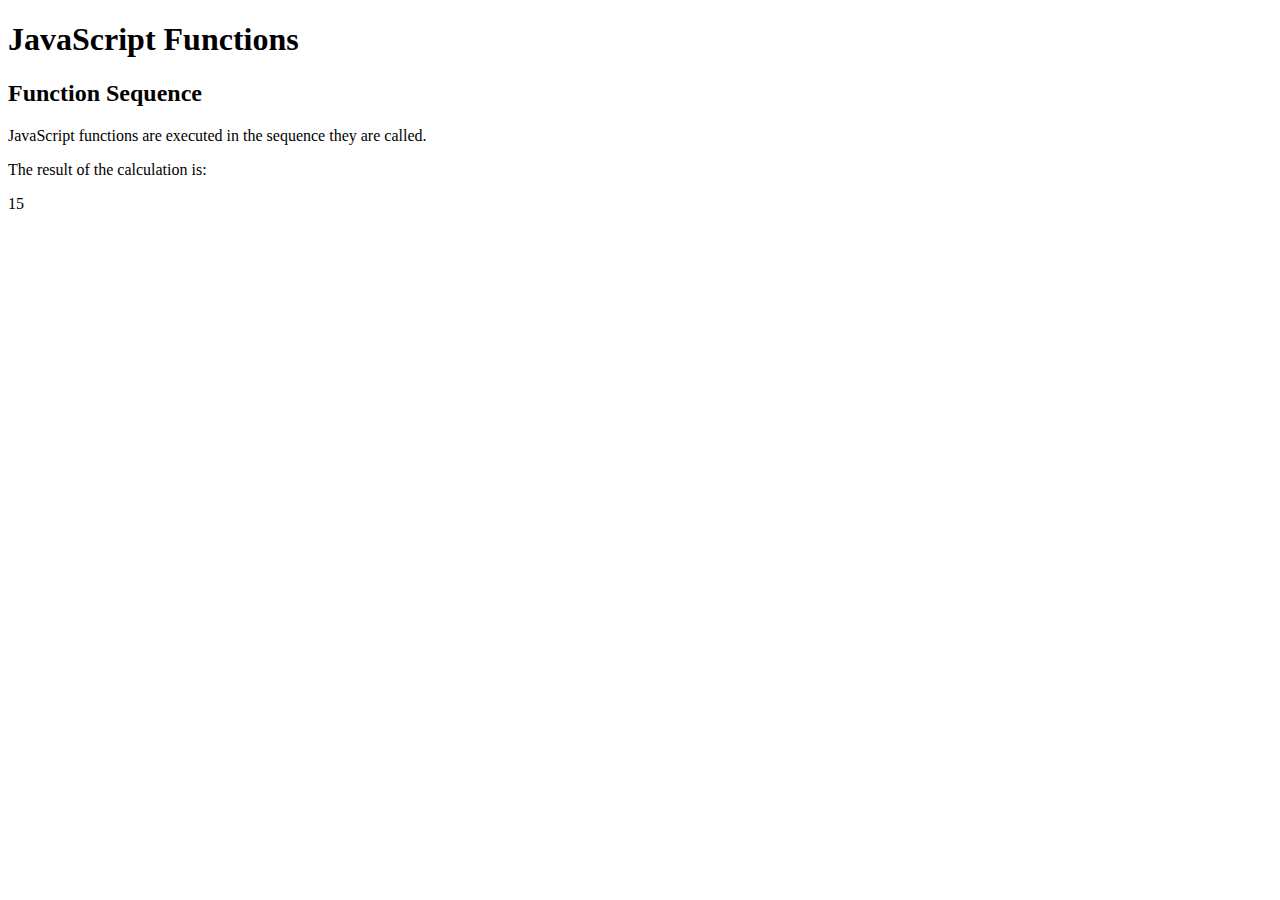
<file: codewarsChallenge55.html>
<!DOCTYPE html>
<html lang="en">
<head>
    <meta charset="UTF-8">
    <meta name="viewport" content="width=device-width, initial-scale=1.0">
    <title>Function Senquence 2</title>
</head>
<body>
    <h1>JavaScript Functions</h1>
<h2>Function Sequence</h2>
<p>JavaScript functions are executed in the sequence they are called.</p>

<p>The result of the calculation is:</p>
<p id="demo"></p>

<script>
    function myDisplayer(some){
        document.getElementById("demo").innerHTML = some;
    }
    function myCalculator(num1, num2){
        let sum = num1 + num2;
        return sum; 
    }

    let result = myCalculator(10, 5);// Here the logic is that the result is the sum of the two numbers 10 and 5 as is has been defined in the function myCalculator
    /*<!-- This line calls the function 'myDisplayer' and passes 'result' as an argument. 
        Ensure that 'result' is defined and holds the expected value before this call. -->*/
    myDisplayer(result);
</script>        
</body>
</html>
</file>
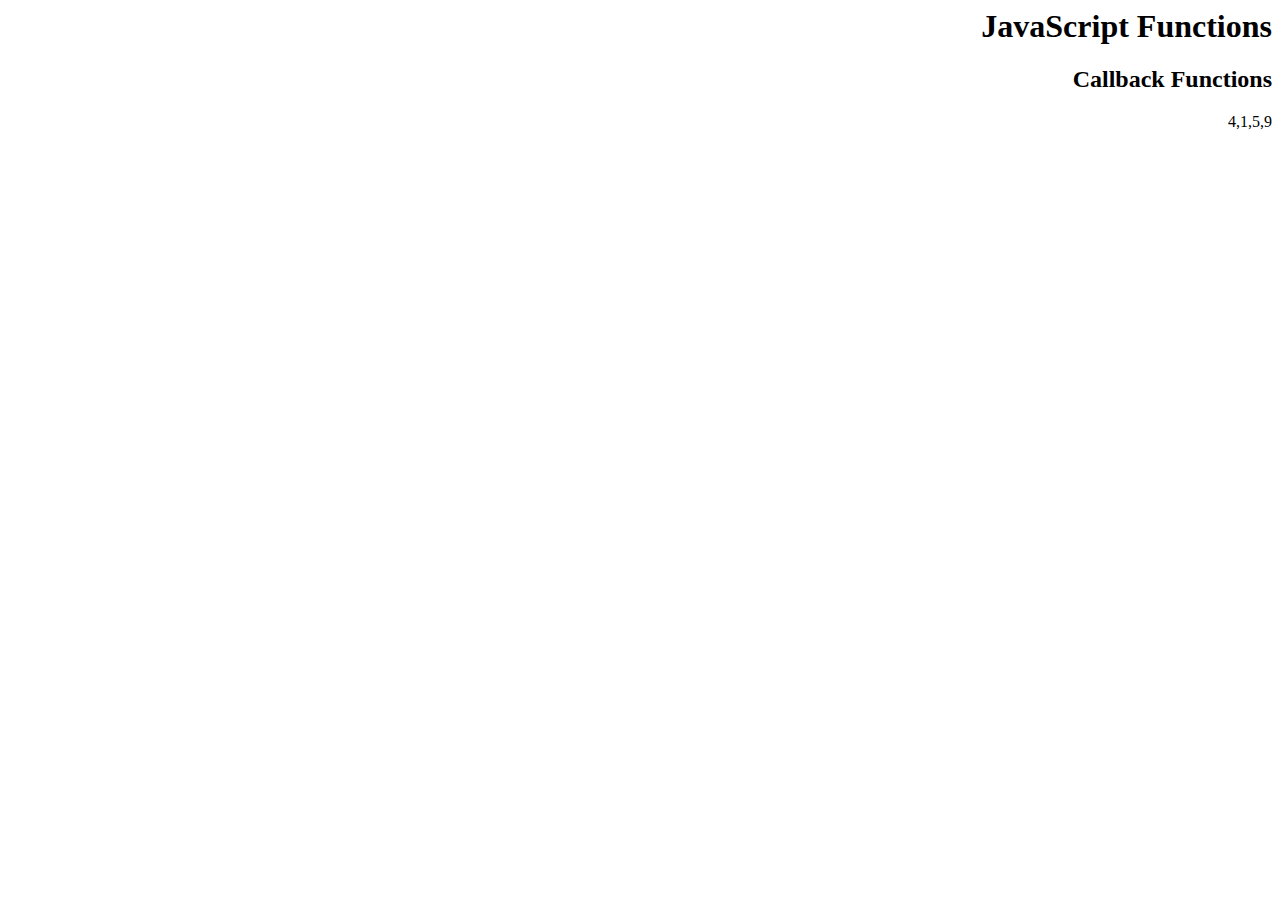
<file: codewarsChallenge61.html>
<html lang="en">
<head>
    <meta charset="UTF-8">
    <meta name="viewport" content="width=device-width, initial-scale=1.0">
    <title>Callback Functions</title>
</head>
<body>
    <body style="text-align: right">

        <h1>JavaScript Functions</h1>
        <h2>Callback Functions</h2>
        <p id="demo"></p>
        
        <script>
        // Create an Array
        const myNumbers = [4, 1, -20, -7, 5, 9, -6];
        
        // Call removeNeg with a Callback
        const posNumbers = removeNeg(myNumbers, (x) => x >= 0);
        
        // Display Result
        document.getElementById("demo").innerHTML = posNumbers;
        
        // Remove negative numbers
        function removeNeg(numbers, callback) {
          const myArray = [];
          for (const x of numbers) {
            if (callback(x)) {
              myArray.push(x);
            }
          }
          return myArray;
        }
        </script>
    </script>
</body>
</html>
</file>
<file: styles.css>
/* styles.css */  
body {  
    font-family: Arial, sans-serif;  
    line-height: 1.6;  
    background-color: #f8f9fa;  
    color: #333;  
    margin: 0;  
    padding: 20px;  
}  

.container {  
    max-width: 800px;  
    margin: auto;  
    padding: 20px;  
    background: white;  
    border-radius: 8px;  
    box-shadow: 0 0 10px rgba(0, 0, 0, 0.1);  
    background-color: antiquewhite;
}  

header {  
    text-align: center;  
}  

.hero-image img {  
    width: 100%;  
    height: auto;  
    border-radius: 8px;  
}
header h1 {  
    background-color: rgb(117, 204, 36);
}  

h1 {  
    color: #007BFF;  
}  

h2 {  
    margin-top: 20px;  
    color: #333;  
}  

h3 {  
    color: #007BFF;  
}  

.content {  
    margin: 20px 0;  
}  

.challenges {  
    display: grid;  
    grid-template-columns: repeat(auto-fill, minmax(250px, 1fr));  
    gap: 20px;  
}  

.challenge {  
    background: #e9ecef;  
    border-left: 4px solid #007BFF;  
    padding: 10px;  
    border-radius: 4px;  
}  

footer {  
    text-align: center;  
    margin-top: 20px;  
    background-color: rgb(117, 204, 36);
    border-radius: 8px 8px 0 0;
}  

footer a {  
    text-decoration: underline;  
    color: #007BFF;  
    font-weight: bold;  
    
}
</file>
